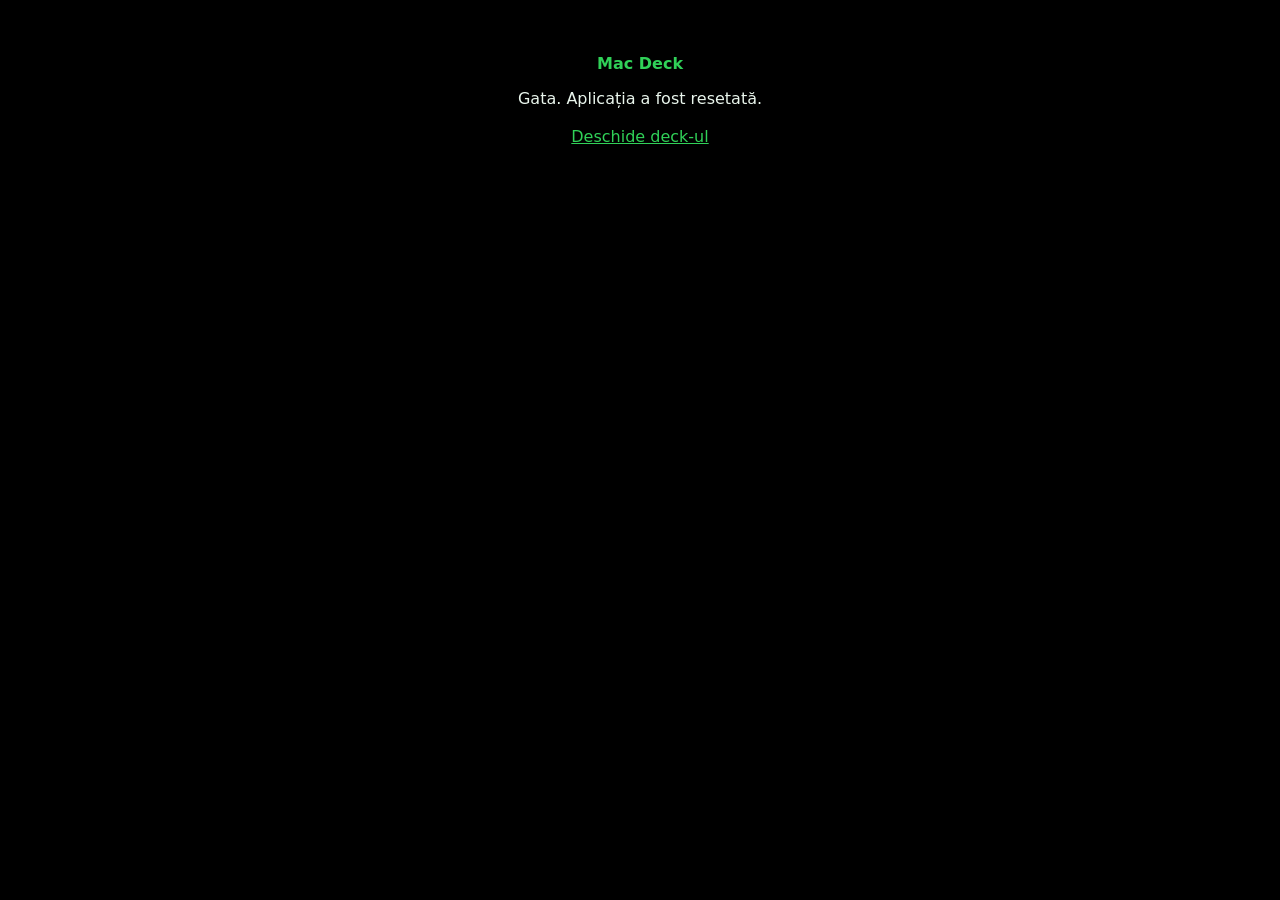
<file: macdeck/web/reset.html>
<!doctype html>
<html lang="ro"><head><meta charset="utf-8"><meta name="viewport" content="width=device-width,initial-scale=1">
<title>Resetare Mac Deck</title>
<style>body{background:#000;color:#e9f5ec;font:16px -apple-system,system-ui,sans-serif;padding:30px;text-align:center}b{color:#30d158}a{color:#30d158}</style>
</head><body>
<p><b>Mac Deck</b></p><p id="m">Se resetează…</p>
<script>
(async function () {
  try {
    if (navigator.serviceWorker) { for (const r of await navigator.serviceWorker.getRegistrations()) await r.unregister(); }
    if (window.caches) { for (const k of await caches.keys()) await caches.delete(k); }
    try { localStorage.clear(); } catch (e) {}
    document.getElementById('m').innerHTML = 'Gata. Aplicația a fost resetată.<br><br><a href="/">Deschide deck-ul</a>';
  } catch (e) { document.getElementById('m').textContent = 'Eroare: ' + e.message; }
})();
</script></body></html>
</file>
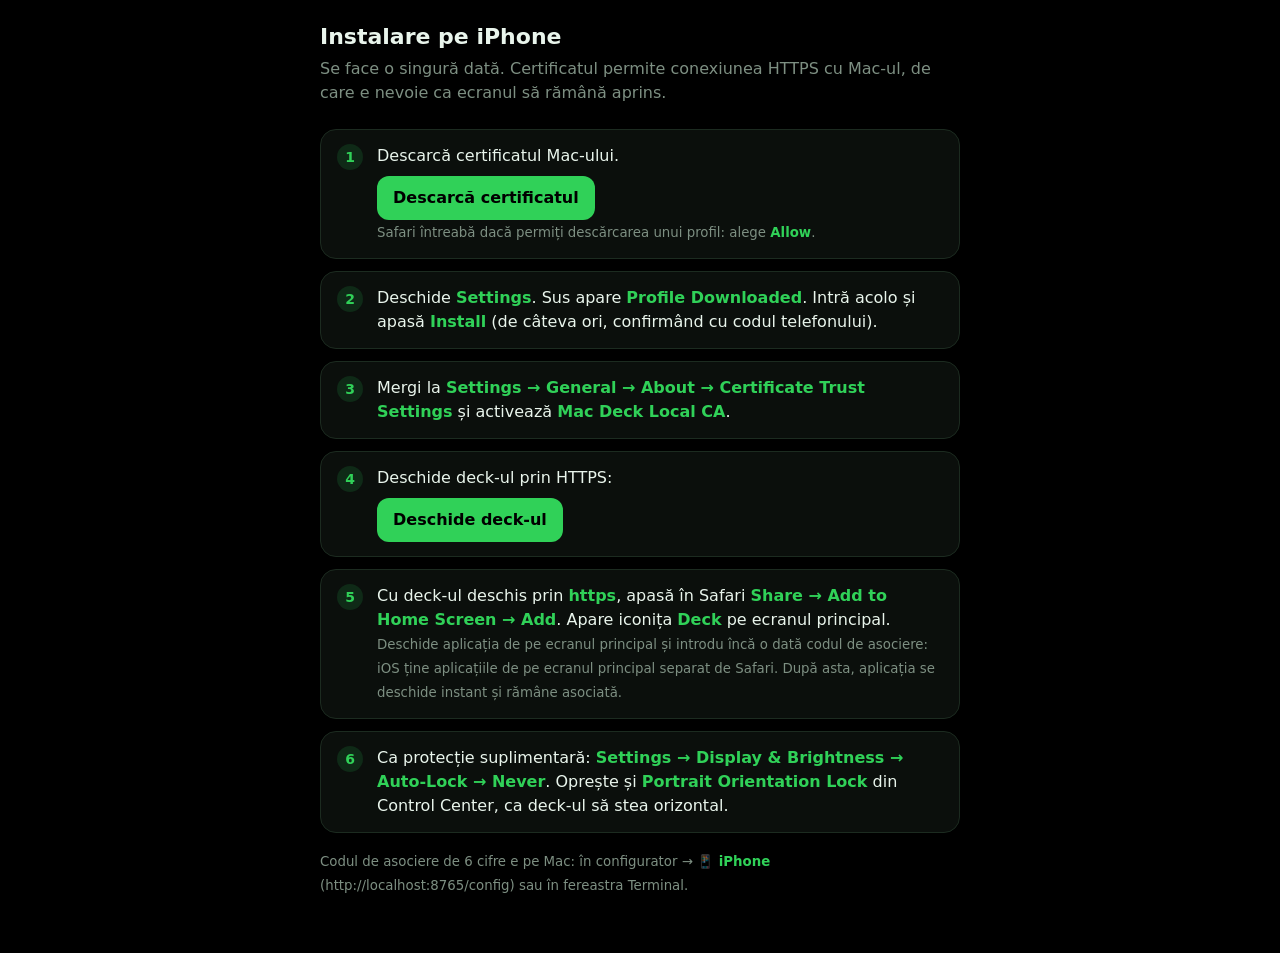
<file: macdeck/web/setup.html>
<!doctype html>
<html lang="ro">
<head>
<meta charset="utf-8">
<meta name="viewport" content="width=device-width,initial-scale=1,viewport-fit=cover">
<meta name="theme-color" content="#000000">
<title>Mac Deck · Instalare</title>
<style>
  :root { --green: #30d158; --dim: #7d8f82; --line: #1c2b20; }
  body { margin: 0; background: #000; color: #e9f5ec; font: 16px/1.5 -apple-system, system-ui, sans-serif;
    padding: max(20px, env(safe-area-inset-top)) max(20px, env(safe-area-inset-right)) 40px max(20px, env(safe-area-inset-left)); }
  main { max-width: 640px; margin: 0 auto; }
  h1 { font-size: 22px; margin: 0 0 4px; }
  p.lead { color: var(--dim); margin: 0 0 24px; }
  ol { padding-left: 0; list-style: none; counter-reset: s; margin: 0; }
  li { counter-increment: s; border: 1px solid var(--line); border-radius: 16px; padding: 14px 16px 14px 56px; margin-bottom: 12px; position: relative; background: #0b0f0c; }
  li::before { content: counter(s); position: absolute; left: 16px; top: 14px; width: 26px; height: 26px; border-radius: 50%; background: #0f2a17; color: var(--green); font-weight: 700; display: flex; align-items: center; justify-content: center; font-size: 14px; }
  b { color: var(--green); font-weight: 600; }
  a.btn { display: inline-block; margin-top: 8px; background: var(--green); color: #000; text-decoration: none; font-weight: 600; padding: 10px 16px; border-radius: 12px; }
  small { color: var(--dim); }
  code { background: #0f2a17; padding: 1px 6px; border-radius: 6px; font-size: 14px; }
</style>
</head>
<body>
<main>
  <h1>Instalare pe iPhone</h1>
  <p class="lead">Se face o singură dată. Certificatul permite conexiunea HTTPS cu Mac-ul, de care e nevoie ca ecranul să rămână aprins.</p>
  <ol>
    <li>Descarcă certificatul Mac-ului.<br><a class="btn" href="/ca.crt">Descarcă certificatul</a><br><small>Safari întreabă dacă permiți descărcarea unui profil: alege <b>Allow</b>.</small></li>
    <li>Deschide <b>Settings</b>. Sus apare <b>Profile Downloaded</b>. Intră acolo și apasă <b>Install</b> (de câteva ori, confirmând cu codul telefonului).</li>
    <li>Mergi la <b>Settings → General → About → Certificate Trust Settings</b> și activează <b>Mac Deck Local CA</b>.</li>
    <li>Deschide deck-ul prin HTTPS:<br><a class="btn" id="go" href="#">Deschide deck-ul</a></li>
    <li>Cu deck-ul deschis prin <b>https</b>, apasă în Safari <b>Share → Add to Home Screen → Add</b>. Apare iconița <b>Deck</b> pe ecranul principal.<br><small>Deschide aplicația de pe ecranul principal și introdu încă o dată codul de asociere: iOS ține aplicațiile de pe ecranul principal separat de Safari. După asta, aplicația se deschide instant și rămâne asociată.</small></li>
    <li>Ca protecție suplimentară: <b>Settings → Display &amp; Brightness → Auto-Lock → Never</b>. Oprește și <b>Portrait Orientation Lock</b> din Control Center, ca deck-ul să stea orizontal.</li>
  </ol>
  <p><small>Codul de asociere de 6 cifre e pe Mac: în configurator → <b>📱 iPhone</b> (http://localhost:8765/config) sau în fereastra Terminal.</small></p>
</main>
<script>
  var go = document.getElementById('go');
  go.href = 'https://' + location.hostname + ':' + (Number(location.port || 80) + 1) + '/';
</script>
</body>
</html>
</file>
